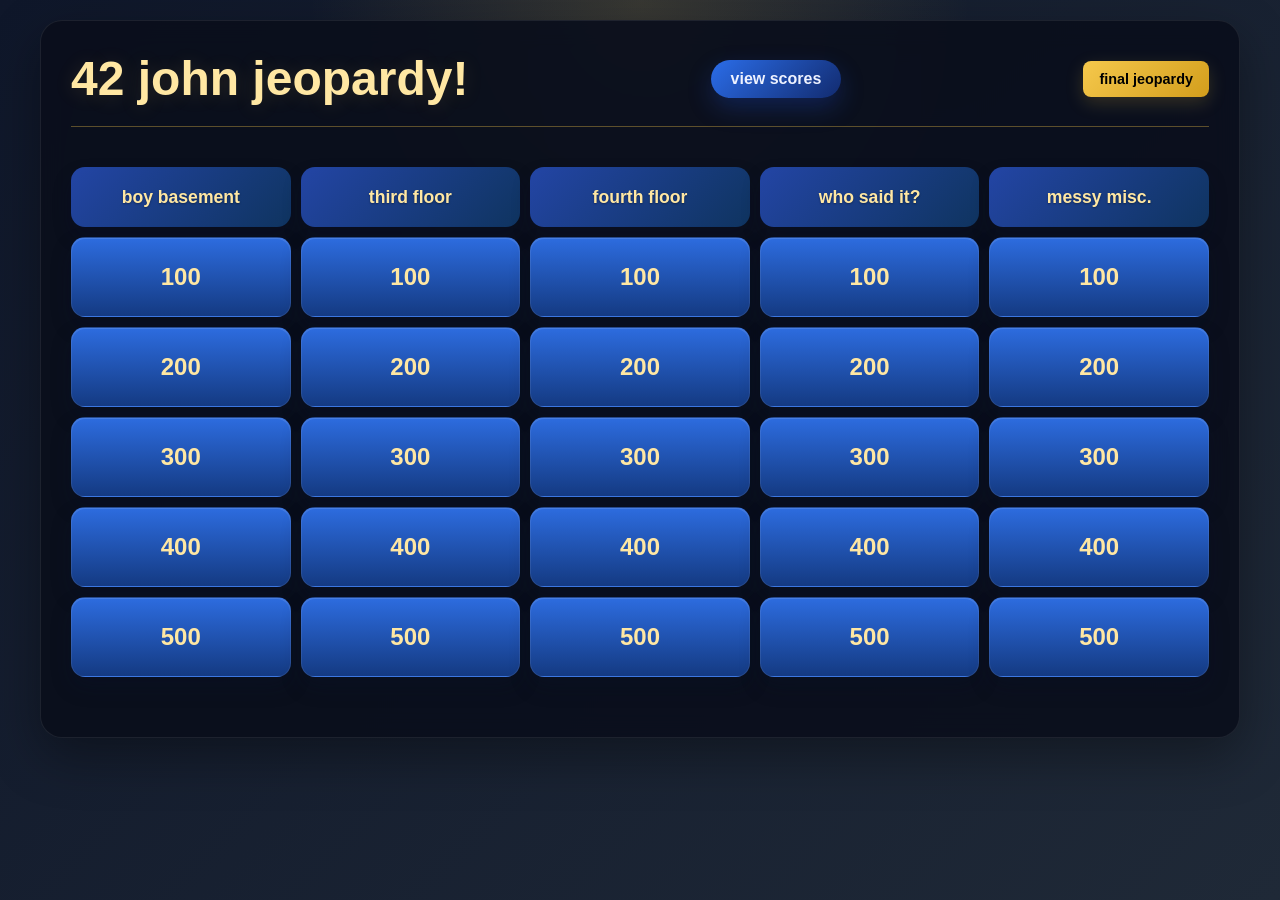
<file: index.html>
<!DOCTYPE html>
<html lang="en">
<head>
    <meta charset="UTF-8">
    <meta name="viewport" content="width=device-width, initial-scale=1.0">
    <title>42 john jeopardy</title>
    <link rel="icon" type="image/svg+xml" href="data:image/svg+xml,%3Csvg xmlns='http://www.w3.org/2000/svg' viewBox='0 0 64 64'%3E%3Ctext x='50%25' y='62%25' text-anchor='middle' font-size='44'%3E%F0%9F%8F%A0%3C/text%3E%3C/svg%3E">
    <link rel="stylesheet" href="style.css">
</head>
<body>
    <div class="container">
        <header>
            <h1 class="main-title">42 john jeopardy!</h1>
            <a href="scores.html" class="scores-link">view scores</a>
            <button id="finalJeopardyBtn" class="btn-final">final jeopardy</button>
        </header>

        <div class="game-board">
            <div class="categories">
                <div class="category-header">boy basement</div>
                <div class="category-header">third floor</div>
                <div class="category-header">fourth floor</div>
                <div class="category-header">who said it?</div>
                <div class="category-header">messy misc.</div>
            </div>

            <div class="board">
                <!-- Column 1 -->
                <div class="column">
                    <div class="tile" id="tile-1-1" data-value="100" data-column="1" data-question="This football club was founded in 1886 and is also known as Kevin's favorite team." data-answer="Arsenal">100</div>
                    <div class="tile" id="tile-1-2" data-value="200" data-column="1" data-question="The Brown Daily Herald, Inc. is a financially independent, nonprofit media organization. Owen held this position during his time on the board." data-answer="Managing Editor of Newsroom">200</div>
                    <div class="tile" id="tile-1-3" data-value="300" data-column="1" data-question="In November of 2022, Annie and Owen contracted a life threatening illness after sharing a meal at this restaurant." data-answer="The Cheesecake Factory">300</div>
                    <div class="tile" id="tile-1-4" data-value="400" data-column="1" data-question="The 10th Annual Ocean State Rhode Races in Narragansett, RI was held on Sunday October 25, 2026. Kevin placed 22nd in his age division with this time." data-answer="1:42">400</div>
                    <div class="tile" id="tile-1-5" data-value="500" data-column="1" data-question="The Texas Tribune covers politics and a range of policy issues that affect all Texans. Owen impressively joined as a summer fellow and made this many contributions (that I could find on the website)." data-answer="32">500</div>
                </div>

                <!-- Column 2 -->
                <div class="column">
                    <div class="tile" id="tile-2-1" data-value="100" data-column="2" data-question="Colloseum is a multilevel space with 3 themed clubs, plus a patio, DJs, live music, VIP booths & dubstep parties. Sam had intimate relations with someone wearing a jacket of this popular cartoon character." data-answer="Spongebob">100</div>
                    <div class="tile" id="tile-2-2" data-value="200" data-column="2" data-question="Hot Pockets is an American brand of microwaveable turnovers generally containing one or more types of cheese, meat, or vegetables. Hope had an obsession with this particular flavor, and would often be caught leaving CVS with multiple boxes." data-answer="Meatballs & Mozzarella">200</div>
                    <div class="tile" id="tile-2-3" data-value="300" data-column="2" data-question="The Medical College Admission Test (MCAT) is a 7.5-hour, computer-based exam for prospective medical students. Hope made that exam her BITCH with this score." data-answer="521">300</div>
                    <div class="tile" id="tile-2-4" data-value="400" data-column="2" data-question="Nose piercings, a trend often associated with modern fashion, have a 4,000–5,000 year history originating in the Middle East. Sam got hers on this month and year." data-answer="May 2023">400</div>
                    <div class="tile" id="tile-2-5" data-value="500" data-column="2" data-question="samhopesavorflavors is Sam and Hope's wholesome joint instagram account for food reviews. In one of their reviews, they went to Sakura and said that this roll 'makes you feel like a grizzly bear catching salmon from a stream.'" data-answer="Providence roll">500</div>
                </div>

                <!-- Column 3 (Double Jeopardy location will be randomly selected) -->
                <div class="column">
                    <div class="tile" id="tile-3-1" data-value="100" data-column="3" data-question="New York City's nightlife consists of a dynamic landscape of hyper-curated experiences. This bar quickly became Lauren and Annie's weekly destination on Saturdays." data-answer="Automatic Slims">100</div>
                    <div class="tile" id="tile-3-2" data-value="200" data-column="3" data-question="The Brown University Computer Science Department employs more than 400 undergraduates each semester as undergraduate teaching assistants. Annie was the HTA for this course (must include course number and title)." data-answer="CSCI 0320: Introduction to Software Engineering">200</div>
                    <div class="tile" id="tile-3-3" data-value="300" data-column="3" data-question="Heng Thai & Rotisserie is a cozy, underground restaurant in Providence known for its authentic flavors and rustic speakeasy vibe. This is typically Ella's go-to order at Heng Thai." data-answer="Pineapple fried rice">300</div>
                    <div class="tile" id="tile-3-4" data-value="400" data-column="3" data-question="JPMorgan Chase & Co. is a leading global financial services firm and the largest bank in the United States. Lauren will be joining this group when she returns for her fulltime role." data-answer="Financial Institutions Group">400</div>
                    <div class="tile" id="tile-3-5" data-value="500" data-column="3" data-question="Tyler the Creator is an American rapper, producer, fashion designer, and cultural influencer. He met Ella on the vineyard and complimented her on these two of her stunning features." data-answer="Hair and freckles.">500</div>
                </div>

                <!-- Column 4 -->
                <div class="column">
                    <div class="tile" id="tile-4-1" data-value="100" data-column="4" data-question="'Do you ever go through a day to day life and think you're autistic?'" data-answer="Kevin">100</div>
                    <div class="tile" id="tile-4-2" data-value="200" data-column="4" data-question="Jo: if you had a bbl and a boob job would you rather be placed in your casket laying on your stomach or back <br> ____: On my side to see how tea my body is" data-answer="Ella">200</div>
                    <div class="tile" id="tile-4-3" data-value="300" data-column="4" data-question="'I just put my whole pussy into this slideshow and now I have to wait?" data-answer="Owen">300</div>
                    <div class="tile" id="tile-4-4" data-value="400" data-column="4" data-question="'Sorry I was looking past you I was mid-stride.'" data-answer="Czo">400</div>
                    <div class="tile" id="tile-4-5" data-value="500" data-column="4" data-question="'Hope should never be in a life or death situation because she’d die.'" data-answer="Jo">500</div>
                </div>

                <!-- Column 5 -->
                <div class="column">
                    <div class="tile" id="tile-5-1" data-value="100" data-column="5" data-question="Kevin was introduced to the friend group on Arbor Day, where juice was spilled on him as a cruel and unusual form of initation. The idea was motivated by a particular ex who goes by this Instagram handle." data-answer="judefarleyy">100</div>
                    <div class="tile" id="tile-5-2" data-value="200" data-column="5" data-question="Fake ID gate is also known as when the group got temporarily divided because of differing opinions on whether people should get fake IDs. Shortly after this conversation, these four individuals took mugshots together and got scammed of $100 when trying to purchase fake IDs." data-answer="Owen, Annie, Lauren, Ella">200</div>
                    <div class="tile" id="tile-5-3" data-value="300" data-column="5" data-question="Unprompted, our favorite Keeney neighbor David 'Czo' Adesina called our friend group annoying and referred to us as this movie" data-answer="High School Musical">300</div>
                    <div class="tile" id="tile-5-4" data-value="400" data-column="5" data-question="samhopesavorflavors had a hit post on their story when they realized that Annie's ex had viewed their story without following the account. As a result, a poll about Key West, Florida was made, which is also known as this self-declared republic." data-answer="Conch Republic">400</div>
                    <div class="tile" id="tile-5-5" data-value="500" data-column="5" data-question="On a particularly fateful night for the house of 42 John, one member left the raw groupchat and moved out. Before leaving the groupchat, they sent a text message containing this many words." data-answer="184">500</div>
                </div>
            </div>
        </div>

        <!-- <div class="legend">
            <p class="legend-text">Click tiles to select answers. Double Jeopardy tile is marked with ⭐</p>
        </div> -->
    </div>

    <!-- Question Modal -->
    <div id="questionModal" class="modal">
        <div class="modal-content">
            <div class="modal-header">
                <h2 id="modalTitle">Question</h2>
                <span class="close" onclick="closeModal()">&times;</span>
            </div>
            <div class="modal-body">
                <div class="question-section">
                    <h3>Question:</h3>
                    <div class="question-display" id="questionDisplay">
                        <p id="questionText">No question</p>
                    </div>
                </div>
                <div class="answer-section">
                    <button onclick="toggleAnswer()" class="btn-reveal">Reveal Answer</button>
                    <div class="answer-display hidden" id="answerDisplay">
                        <p id="answerText">No answer</p>
                    </div>
                </div>
            </div>
            <div class="modal-footer">
                <button onclick="markAnswered()" class="btn-mark">Mark as Answered</button>
                <button onclick="closeModal()" class="btn-close">Close</button>
            </div>
        </div>
    </div>

    <!-- Final Jeopardy data (IDE-visible entity) -->
    <div id="finalJeopardy" data-question="the jameson mead room numbers of each player." data-answer="sam – j259,
hope – j245,
owen – j260,
ella/lauren – j244,
kevin – j232
" style="display:none;"></div>

    <!-- Double Jeopardy Popup -->
    <div id="doubleJeopardyPopup" class="double-jeopardy-popup">
        <div class="double-jeopardy-content">
            <h1>⭐ DOUBLE JEOPARDY ⭐</h1>
        </div>
    </div>

    <!-- Timer Display (Outside popup so it stays visible) -->
    <div id="timerDisplay" class="timer-display hidden">60</div>

    <!-- Final Jeopardy Modal -->
    <div id="finalModal" class="modal" style="display:none;">
        <div class="modal-content">
            <div class="modal-header">
                <h2>final jeopardy</h2>
                <button class="btn-close-final">×</button>
            </div>
            <div class="modal-body">
                <h3>Question:</h3>
                <p id="finalQuestionText">(final question will appear here)</p>
                <div id="finalAnswerDisplay" class="answer-display">
                    <h3>Answer:</h3>
                    <p id="finalAnswerText">(final answer)</p>
                </div>
                <div class="modal-actions">
                    <button class="btn-reveal-final">Reveal Answer</button>
                    <button class="btn-close-final">Close</button>
                </div>
            </div>
        </div>
    </div>

    <audio id="jeopardyMusic" preload="auto" style="display: none;" loop>
        <source src="[data-uri]" type="audio/wav">
    </audio>

    <script src="script.js"></script>
</body>
</html>
</file>
<file: style.css>
* {
    margin: 0;
    padding: 0;
    box-sizing: border-box;
}

:root {
    --bg-top: #0f172a;
    --bg-bottom: #1f2937;
    --panel: rgba(10, 15, 28, 0.92);
    --panel-border: rgba(255, 255, 255, 0.08);
    --gold: #f5c84c;
    --gold-soft: #ffe7a3;
    --blue: #1d4ed8;
    --blue-deep: #122b6f;
    --ink: #eef2ff;
    --muted: #b8c1d9;
    --shadow: 0 18px 50px rgba(0, 0, 0, 0.35);
}

body {
    font-family: Arial, sans-serif;
    background:
        radial-gradient(circle at top, rgba(245, 200, 76, 0.16), transparent 30%),
        linear-gradient(135deg, var(--bg-top) 0%, var(--bg-bottom) 100%);
    min-height: 100vh;
    display: flex;
    justify-content: center;
    align-items: flex-start;
    padding: 20px;
    color: var(--ink);
}

.container {
    width: 100%;
    max-width: 1200px;
    margin-left: auto;
    margin-right: auto;
    background: var(--panel);
    border: 1px solid var(--panel-border);
    border-radius: 22px;
    padding: 30px;
    box-shadow: var(--shadow);
    backdrop-filter: blur(12px);
}

header {
    display: flex;
    justify-content: space-between;
    align-items: center;
    margin-bottom: 40px;
    border-bottom: 1px solid rgba(245, 200, 76, 0.35);
    padding-bottom: 20px;
}

.main-title {
    color: var(--gold-soft);
    font-size: 3em;
    text-shadow: 0 2px 20px rgba(245, 200, 76, 0.15);
}

.scores-link {
    color: var(--ink);
    background: linear-gradient(135deg, #2b6de9 0%, var(--blue-deep) 100%);
    padding: 10px 20px;
    border-radius: 999px;
    text-decoration: none;
    font-weight: bold;
    transition: transform 0.25s ease, box-shadow 0.25s ease;
    box-shadow: 0 10px 24px rgba(29, 78, 216, 0.28);
}

.scores-link:hover {
    transform: translateY(-1px);
    box-shadow: 0 14px 28px rgba(29, 78, 216, 0.38);
}

/* Game Board Styles */
.game-board {
    margin-bottom: 30px;
}

.categories {
    display: grid;
    grid-template-columns: repeat(5, 1fr);
    gap: 10px;
    margin-bottom: 10px;
}

.category-header {
    background: linear-gradient(135deg, #2345a5 0%, #0f3460 100%);
    color: var(--gold-soft);
    padding: 15px;
    text-align: center;
    font-weight: bold;
    font-size: 1.1em;
    border-radius: 14px;
    min-height: 60px;
    display: flex;
    align-items: center;
    justify-content: center;
    text-shadow: 0 1px 2px rgba(0, 0, 0, 0.35);
    box-shadow: 0 10px 18px rgba(6, 17, 42, 0.25);
}

.board {
    display: grid;
    grid-template-columns: repeat(5, 1fr);
    gap: 10px;
}

.column {
    display: flex;
    flex-direction: column;
    gap: 10px;
}

.tile {
    background: linear-gradient(180deg, #2d6cdf 0%, #143a82 100%);
    color: var(--gold-soft);
    border: 1px solid rgba(255, 255, 255, 0.08);
    padding: 20px;
    text-align: center;
    font-weight: bold;
    font-size: 1.5em;
    cursor: pointer;
    border-radius: 14px;
    transition: transform 0.25s ease, box-shadow 0.25s ease, background 0.25s ease;
    min-height: 80px;
    display: flex;
    align-items: center;
    justify-content: center;
    box-shadow: inset 0 1px 0 rgba(255, 255, 255, 0.12), 0 10px 20px rgba(8, 18, 43, 0.28);
}

.tile:hover:not(.answered) {
    background: linear-gradient(180deg, #3978ef 0%, #1c4aa2 100%);
    transform: translateY(-3px);
    box-shadow: 0 16px 28px rgba(18, 58, 128, 0.45);
}

.tile.answered {
    background: linear-gradient(180deg, #3a4458 0%, #202736 100%);
    color: #7f8aa5;
    cursor: not-allowed;
    border-color: rgba(255, 255, 255, 0.06);
}

.legend {
    text-align: center;
    color: var(--muted);
    margin-top: 20px;
    font-style: italic;
}

/* Scoreboard Styles */
.scoreboard {
    display: grid;
    grid-template-columns: repeat(auto-fit, minmax(280px, 1fr));
    gap: 30px;
    margin-bottom: 40px;
}

.team-score {
    background: linear-gradient(135deg, rgba(36, 58, 115, 0.96) 0%, rgba(13, 28, 64, 0.96) 100%);
    padding: 30px;
    border-radius: 18px;
    text-align: center;
    box-shadow: var(--shadow);
    border: 1px solid rgba(255, 255, 255, 0.06);
}

.team-name {
    color: var(--gold-soft);
    font-size: 1.5em;
    font-weight: bold;
    margin-bottom: 20px;
    text-shadow: 0 1px 8px rgba(245, 200, 76, 0.12);
}

.team-photos {
    display: grid;
    grid-template-columns: repeat(2, minmax(0, 1fr));
    gap: 12px;
    margin-bottom: 20px;
}

.photo-holder {
    position: relative;
    aspect-ratio: 1 / 1;
    border-radius: 16px;
    border: 1px dashed rgba(245, 200, 76, 0.5);
    background:
        radial-gradient(circle at top, rgba(245, 200, 76, 0.16), transparent 50%),
        rgba(6, 10, 20, 0.7);
    display: flex;
    align-items: center;
    justify-content: center;
    overflow: hidden;
    box-shadow: inset 0 1px 0 rgba(255, 255, 255, 0.08);
}

.photo-holder img {
    width: 100%;
    height: 100%;
    object-fit: cover;
    display: block;
}

.photo-holder span {
    color: var(--muted);
    font-size: 0.85em;
    font-weight: bold;
    letter-spacing: 0.08em;
    text-transform: uppercase;
}

.score-display {
    background: rgba(6, 10, 20, 0.85);
    padding: 20px;
    border-radius: 14px;
    margin-bottom: 20px;
    border: 1px solid rgba(245, 200, 76, 0.45);
}

.score {
    color: var(--gold-soft);
    font-size: 3em;
    font-weight: bold;
    display: block;
    text-shadow: 0 0 18px rgba(245, 200, 76, 0.12);
}

.score-buttons {
    display: grid;
    grid-template-columns: 1fr 1fr;
    gap: 10px;
}

button {
    padding: 12px;
    border: none;
    border-radius: 12px;
    font-weight: bold;
    cursor: pointer;
    transition: all 0.3s;
    color: #fff;
    font-size: 0.9em;
}

.btn-add {
    background: linear-gradient(135deg, #1f9d55 0%, #16794a 100%);
}

.btn-add:hover {
    transform: translateY(-1px);
}

.btn-sub {
    background: linear-gradient(135deg, #c24141 0%, #8e2b2b 100%);
}

.btn-sub:hover {
    transform: translateY(-1px);
}

.btn-reset {
    background: linear-gradient(135deg, #64748b 0%, #334155 100%);
}

.btn-reset:hover {
    transform: translateY(-1px);
}

.reset-all {
    text-align: center;
    margin-top: 30px;
    display: flex;
    gap: 14px;
    justify-content: center;
    flex-wrap: wrap;
}

.btn-end-game {
    background: linear-gradient(135deg, #f97316 0%, #b45309 100%);
    color: #fff;
    padding: 15px 40px;
    font-size: 1.1em;
}

.btn-end-game:hover {
    transform: translateY(-1px);
}

.btn-reset-all {
    background: linear-gradient(135deg, #f5c84c 0%, #d39e1c 100%);
    color: #000;
    padding: 15px 40px;
    font-size: 1.1em;
}

.btn-reset-all:hover {
    transform: translateY(-1px);
}

/* Winner Popup */
.winner-popup {
    display: none;
    position: fixed;
    inset: 0;
    z-index: 3000;
    background: rgba(3, 7, 18, 0.82);
    padding: 24px;
    align-items: center;
    justify-content: center;
}

.winner-popup.show {
    display: flex;
    animation: fadeIn 0.25s ease;
    pointer-events: auto;
}

.winner-popup-content {
    position: relative;
    width: min(760px, 100%);
    background: linear-gradient(180deg, rgba(15, 23, 42, 0.98) 0%, rgba(8, 14, 28, 0.98) 100%);
    border: 1px solid rgba(245, 200, 76, 0.35);
    border-radius: 24px;
    padding: 28px;
    box-shadow: 0 24px 70px rgba(0, 0, 0, 0.55);
    text-align: center;
}

.winner-close {
    position: absolute;
    top: 14px;
    right: 18px;
    width: 42px;
    height: 42px;
    border-radius: 50%;
    font-size: 1.8em;
    line-height: 1;
    background: rgba(245, 200, 76, 0.12);
    color: var(--gold-soft);
}

.winner-close:hover {
    transform: scale(1.05);
}

.winner-popup-content h2 {
    color: var(--gold-soft);
    font-size: 2.2em;
    margin-bottom: 20px;
}

.winner-photos {
    display: flex;
    gap: 16px;
    margin-bottom: 22px;
    justify-content: center;
    align-items: center;
    flex-wrap: wrap;
}

.winner-photos .photo-holder {
    width: 180px;
    height: 220px;
}

.winner-photos .photo-holder img {
    width: 100%;
    height: 100%;
    object-fit: cover;
}

.winner-message {
    color: var(--ink);
    font-size: 1.4em;
    line-height: 1.5;
}

.winner-tie-block {
    margin-bottom: 18px;
    padding: 16px;
    border-radius: 18px;
    background: rgba(255, 255, 255, 0.03);
    border: 1px solid rgba(245, 200, 76, 0.15);
}

.winner-tie-block h3 {
    color: var(--gold-soft);
    font-size: 1.25em;
    margin-bottom: 14px;
}

@media (max-width: 768px) {
    .reset-all {
        flex-direction: column;
        align-items: stretch;
    }

    .winner-popup-content h2 {
        font-size: 1.7em;
    }

    .winner-photos {
        grid-template-columns: 1fr;
    }

    .winner-photos .photo-holder {
        min-height: 180px;
    }
}

/* Responsive Design */
@media (max-width: 768px) {
    .main-title {
        font-size: 2em;
    }

    .categories {
        grid-template-columns: repeat(3, 1fr);
    }

    .board {
        grid-template-columns: repeat(3, 1fr);
    }

    .tile {
        font-size: 1.1em;
        padding: 15px;
        min-height: 70px;
    }

    .scoreboard {
        grid-template-columns: 1fr;
    }

    .team-photos {
        gap: 10px;
    }

    header {
        flex-direction: column;
        gap: 15px;
    }
}

/* Modal Styles */
.modal {
    display: none;
    position: fixed;
    z-index: 1000;
    left: 0;
    top: 0;
    width: 100%;
    height: 100%;
    background-color: rgba(5, 10, 20, 0.72);
    animation: fadeIn 0.3s ease;
}

@keyframes fadeIn {
    from { opacity: 0; }
    to { opacity: 1; }
}

.modal-content {
    background: linear-gradient(180deg, rgba(15, 23, 42, 0.98) 0%, rgba(8, 14, 28, 0.98) 100%);
    margin: 5% auto;
    padding: 0;
    border: 1px solid rgba(255, 255, 255, 0.08);
    border-radius: 22px;
    width: 90%;
    max-width: 600px;
    max-height: 80vh;
    display: flex;
    flex-direction: column;
    animation: slideDown 0.3s ease;
}

@keyframes slideDown {
    from {
        transform: translateY(-50px);
        opacity: 0;
    }
    to {
        transform: translateY(0);
        opacity: 1;
    }
}

.modal-header {
    display: flex;
    justify-content: space-between;
    align-items: center;
    background: linear-gradient(135deg, #2345a5 0%, #102a64 100%);
    padding: 20px;
    border-bottom: 1px solid rgba(245, 200, 76, 0.35);
    border-radius: 22px 22px 0 0;
}

.modal-header h2 {
    color: var(--gold-soft);
    margin: 0;
    font-size: 1.8em;
}

.close {
    color: var(--ink);
    font-size: 2em;
    font-weight: bold;
    cursor: pointer;
    transition: color 0.3s;
}

.close:hover {
    color: var(--gold-soft);
}

.modal-body {
    padding: 20px;
    flex-grow: 1;
    overflow-y: auto;
}

.question-section {
    margin-bottom: 30px;
}

.question-section h3,
.answer-section h3 {
    color: var(--gold-soft);
    margin: 0 0 10px 0;
    font-size: 1.2em;
}

.question-display,
.answer-display {
    background: rgba(6, 10, 20, 0.88);
    padding: 20px;
    border-radius: 14px;
    border: 1px solid rgba(245, 200, 76, 0.45);
    min-height: 150px;
    display: flex;
    align-items: center;
    justify-content: center;
}

#questionText,
#answerText {
    color: var(--gold-soft);
    font-size: 1.5em;
    text-align: center;
    line-height: 1.6;
    margin: 0;
}

/* Final Jeopardy styles */
#finalModal .modal-body {
    padding: 28px 28px 32px;
}

#finalModal #finalQuestionText {
    color: var(--gold-soft);
    font-size: 1.9em;
    text-align: center;
    line-height: 1.35;
    margin: 0 0 18px 0;
    padding: 0 10px;
}

#finalModal #finalAnswerText {
    color: #ffffff;
    font-size: 1.25em;
    text-align: center;
    margin: 0;
}

#finalModal .modal-content {
    max-width: 720px;
}

#finalModal .modal-body .modal-actions {
    margin-top: 18px;
    display: flex;
    gap: 10px;
    justify-content: center;
}

.answer-display.hidden {
    display: none;
}

.answer-section {
    margin-top: 20px;
}

.modal-footer {
    display: flex;
    gap: 10px;
    padding: 20px;
    background: rgba(8, 13, 24, 0.96);
    border-top: 1px solid rgba(245, 200, 76, 0.35);
    border-radius: 0 0 22px 22px;
    justify-content: space-between;
    flex-wrap: wrap;
}

.btn-save,
.btn-mark,
.btn-close,
.btn-reveal {
    padding: 12px 20px;
    border: none;
    border-radius: 5px;
    font-weight: bold;
    cursor: pointer;
    transition: all 0.3s;
    flex: 1;
    min-width: 100px;
}

.btn-save {
    background: linear-gradient(135deg, #2b6de9 0%, #1747a0 100%);
    color: #fff;
}

.btn-save:hover {
    transform: translateY(-1px);
}

.btn-reveal {
    background: linear-gradient(135deg, #f5c84c 0%, #d39e1c 100%);
    color: #000;
    width: 100%;
    margin-bottom: 10px;
}

.btn-reveal:hover {
    transform: translateY(-1px);
}

/* Final Jeopardy button styling */
.btn-final {
    background: linear-gradient(135deg, #f5c84c 0%, #d39e1c 100%);
    color: #000;
    padding: 10px 16px;
    border-radius: 8px;
    border: none;
    font-weight: 700;
    cursor: pointer;
    box-shadow: 0 6px 18px rgba(245,200,76,0.18);
    transition: transform 0.18s ease, box-shadow 0.18s ease;
}

.btn-final:hover {
    transform: translateY(-2px);
    box-shadow: 0 10px 26px rgba(245,200,76,0.22);
}

/* Final Modal Buttons (Final Jeopardy) */
#finalModal .btn-reveal-final,
#finalModal .btn-close-final {
    background: linear-gradient(135deg, #f5c84c 0%, #d39e1c 100%);
    color: #000;
    padding: 10px 14px;
    border-radius: 8px;
    border: none;
    font-weight: 700;
    cursor: pointer;
    box-shadow: 0 6px 18px rgba(245,200,76,0.18);
    transition: transform 0.18s ease, box-shadow 0.18s ease;
}

#finalModal .btn-reveal-final:hover,
#finalModal .btn-close-final:hover {
    transform: translateY(-2px);
    box-shadow: 0 10px 26px rgba(245,200,76,0.22);
}

.btn-mark {
    background: linear-gradient(135deg, #1f9d55 0%, #16794a 100%);
    color: #fff;
}

.btn-mark:hover {
    transform: translateY(-1px);
}

.btn-close {
    background: linear-gradient(135deg, #64748b 0%, #334155 100%);
    color: #fff;
}

.btn-close:hover {
    transform: translateY(-1px);
}

/* Double Jeopardy Popup */
.double-jeopardy-popup {
    display: none;
    position: fixed;
    top: 0;
    left: 0;
    width: 100%;
    height: 100%;
    background: rgba(5, 10, 20, 0.82);
    z-index: 2000;
    justify-content: center;
    align-items: center;
    pointer-events: none;
}

.double-jeopardy-popup.show {
    display: flex;
    pointer-events: auto;
    animation: fadeIn 0.3s ease;
}

.double-jeopardy-content {
    background: linear-gradient(135deg, #f5c84c 0%, #fb923c 45%, #f5c84c 100%);
    padding: 60px 80px;
    border-radius: 22px;
    text-align: center;
    box-shadow: 0 0 50px rgba(245, 200, 76, 0.5),
                0 0 100px rgba(251, 146, 60, 0.35);
    border: 2px solid rgba(255, 255, 255, 0.28);
    animation: popUp 0.6s cubic-bezier(0.34, 1.56, 0.64, 1);
    transform-origin: center;
}

@keyframes popUp {
    0% {
        transform: scale(0) rotate(-180deg);
        opacity: 0;
    }
    50% {
        transform: scale(1.1);
    }
    100% {
        transform: scale(1) rotate(0deg);
        opacity: 1;
    }
}

.double-jeopardy-content h1 {
    color: #111827;
    font-size: 3.5em;
    margin: 0;
    text-shadow: 0 1px 0 rgba(255, 255, 255, 0.3);
    letter-spacing: 3px;
    animation: pulse 0.8s ease-in-out 0.3s;
}

@keyframes pulse {
    0%, 100% {
        transform: scale(1);
    }
    50% {
        transform: scale(1.1);
    }
}

@media (max-width: 768px) {
    .double-jeopardy-content {
        padding: 40px 50px;
    }

    .double-jeopardy-content h1 {
        font-size: 2.5em;
    }
}

/* Photo slide-in animations */
@keyframes slideInPhoto {
    from {
        opacity: 0;
        transform: translateX(-20px);
    }
    to {
        opacity: 1;
        transform: translateX(0);
    }
}

.winner-photos .photo-holder:nth-child(1) {
    animation: slideInPhoto 0.5s ease 0.1s both;
}

.winner-photos .photo-holder:nth-child(2) {
    animation: slideInPhoto 0.5s ease 0.3s both;
}

.winner-photos .photo-holder:nth-child(3) {
    animation: slideInPhoto 0.5s ease 0.5s both;
}

.winner-photos .photo-holder:nth-child(4) {
    animation: slideInPhoto 0.5s ease 0.7s both;
}

/* Timer display */
.timer-display {
    position: fixed;
    top: 20px;
    right: 20px;
    z-index: 1000;
    font-size: 2.2em;
    font-weight: bold;
    color: var(--gold-soft);
    text-shadow: 0 0 20px rgba(245, 200, 76, 0.6);
    animation: timerPulse 1s ease-in-out infinite;
}

.timer-display.hidden {
    display: none;
}

@keyframes timerPulse {
    0%, 100% {
        transform: scale(1);
    }
    50% {
        transform: scale(1.1);
    }
}
</file>
